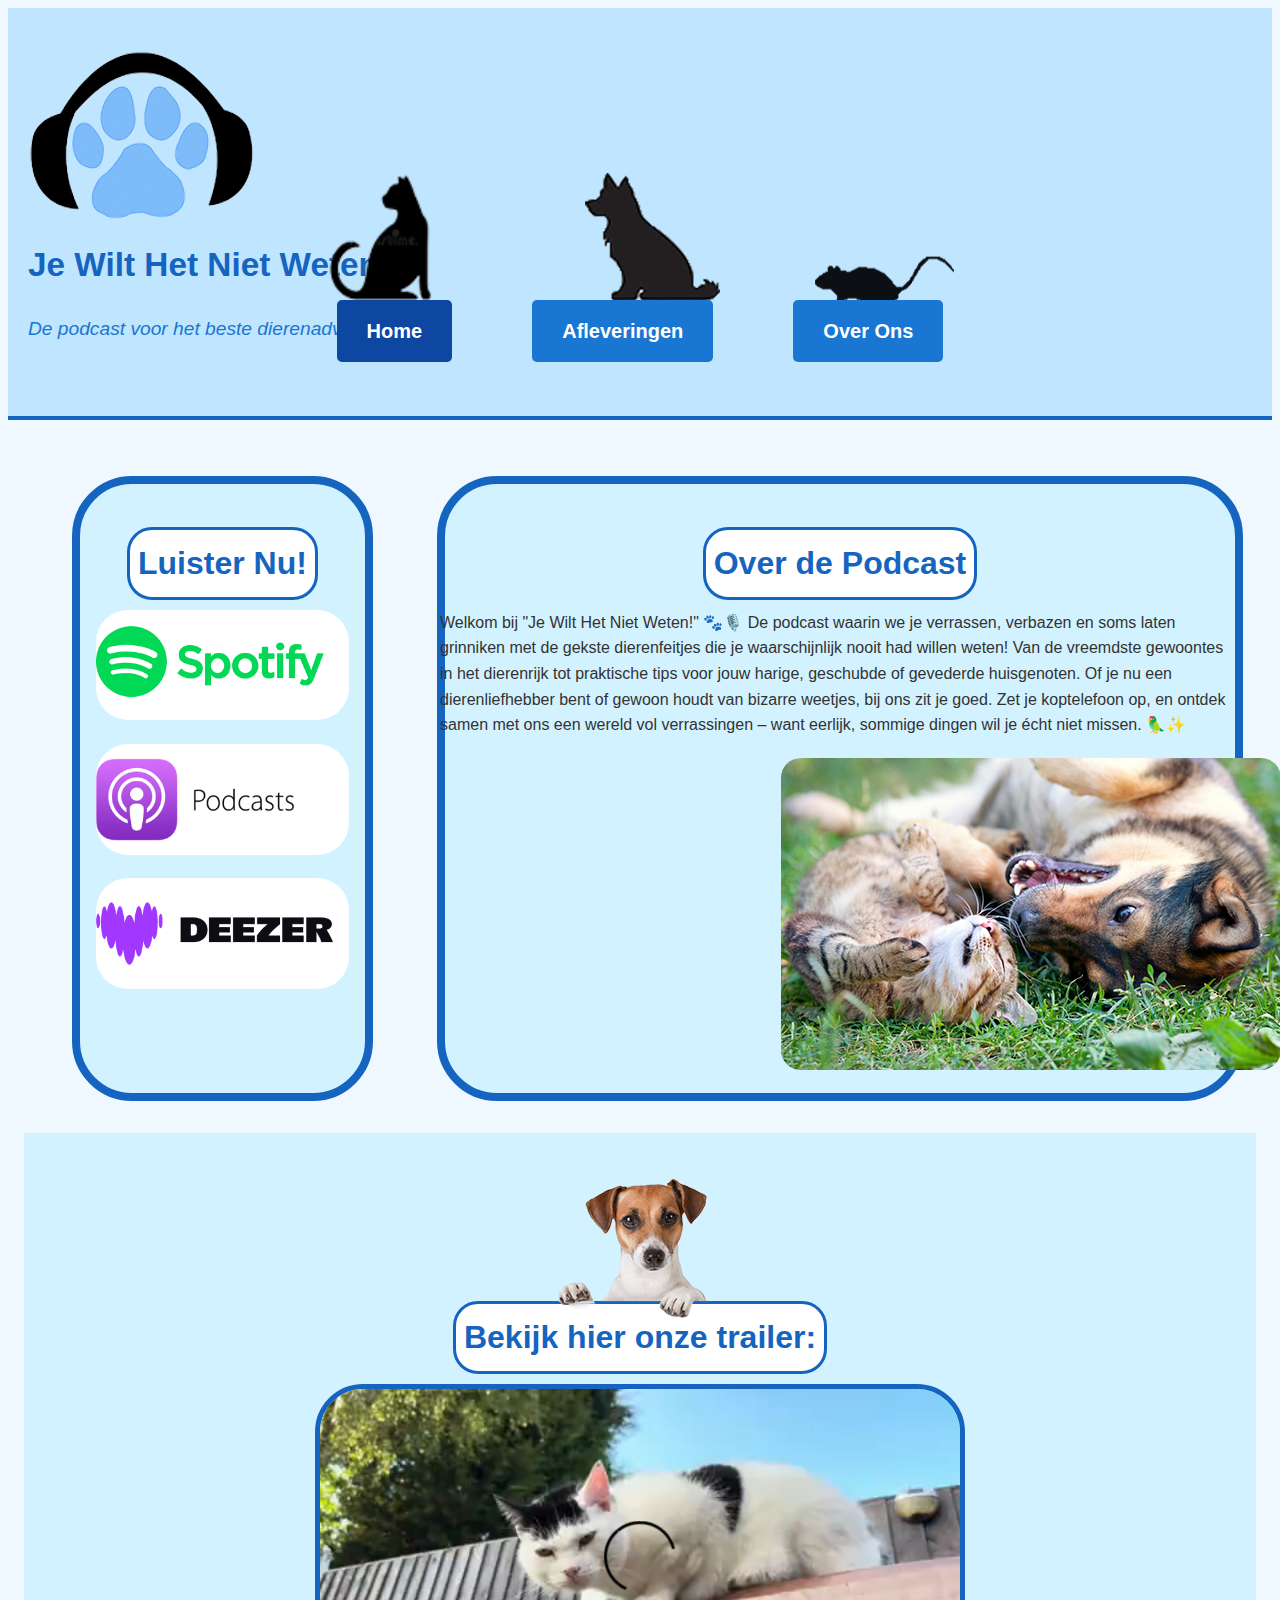
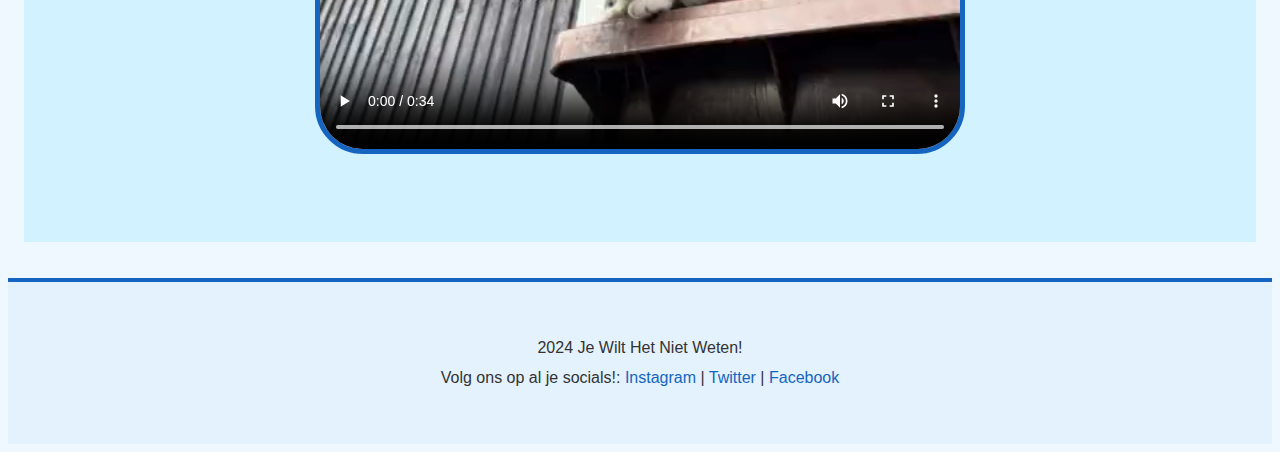
<file: index.html>
<!DOCTYPE html>
<html lang="NL">

<head>
    <meta charset="UTF-8">
    <meta name="viewport" content="width=device-width, initial-scale=1.0">
    <title>Je Wilt Het Niet Weten!</title>
    <link rel="stylesheet" href="styles.css">
</head>

<body class="Home">
    <header>
        <img src="pics/Logos.png" alt="logo">
        <h1>Je Wilt Het Niet Weten!</h1>
        <p>De podcast voor het beste dierenadvies</p>
        <div>
            <img src="pics/kat.png" alt="kat">
            <img src="pics/dog.png" alt="dog">
            <img src="pics/mouse.png" alt="muis">
        </div>
        <nav>
            <ul>
                <li class="Current"><a href="index.html">Home</a></li>
                <li><a href="second.html">Afleveringen</a></li>
                <li><a href="third.html">Over Ons</a></li>
            </ul>
        </nav>
    </header>

    <main>
        <section>
            <h2>Luister Nu!</h2>
            <a href="https://www.spotify.com">
                <img src="pics/spotify.png" alt="spotify">
            </a>
            <a href="https://www.applemusic.com">
                <img src="pics/apple.png" alt="apple">
            </a>
            <a href="https://www.deezer.com">
                <img src="pics/deezer.png" alt="deezer">
            </a>
        </section>

        <section>
            <h2>Over de Podcast</h2>
            <p>
                Welkom bij "Je Wilt Het Niet Weten!" 🐾🎙️ De podcast waarin we je
                verrassen, verbazen en soms laten grinniken met de gekste
                dierenfeitjes die je waarschijnlijk nooit had willen weten! Van de
                vreemdste gewoontes in het dierenrijk tot praktische tips voor jouw
                harige, geschubde of gevederde huisgenoten. Of je nu een
                dierenliefhebber bent of gewoon houdt van bizarre weetjes, bij ons zit
                je goed. Zet je koptelefoon op, en ontdek samen met ons een wereld vol
                verrassingen – want eerlijk, sommige dingen wil je écht niet missen.
                🦜✨
            </p>
            <img class="dier" src="pics/huisdier.png" alt="dieren">
        </section>

        <section>
            <img src="pics/goddo.png" alt="dog">
            <h2>Bekijk hier onze trailer:</h2>
            <video width="640" height="360" controls>
                <source src="pics/content-teaser-video1.mp4" type="video/mp4">
                <source src="pics/content-teaser-video1.mp4" type="video/webm">
            </video>
        </section>
    </main>

    <footer>
        <p>2024 Je Wilt Het Niet Weten!</p>
        <p>
            Volg ons op al je socials!:
            <a href="https://www.instagram.com">Instagram</a> |
            <a href="https://www.twitter.com">Twitter</a> |
            <a href="https://www.facebook.com">Facebook</a>
        </p>
    </footer>
</body>

</html>
</file>
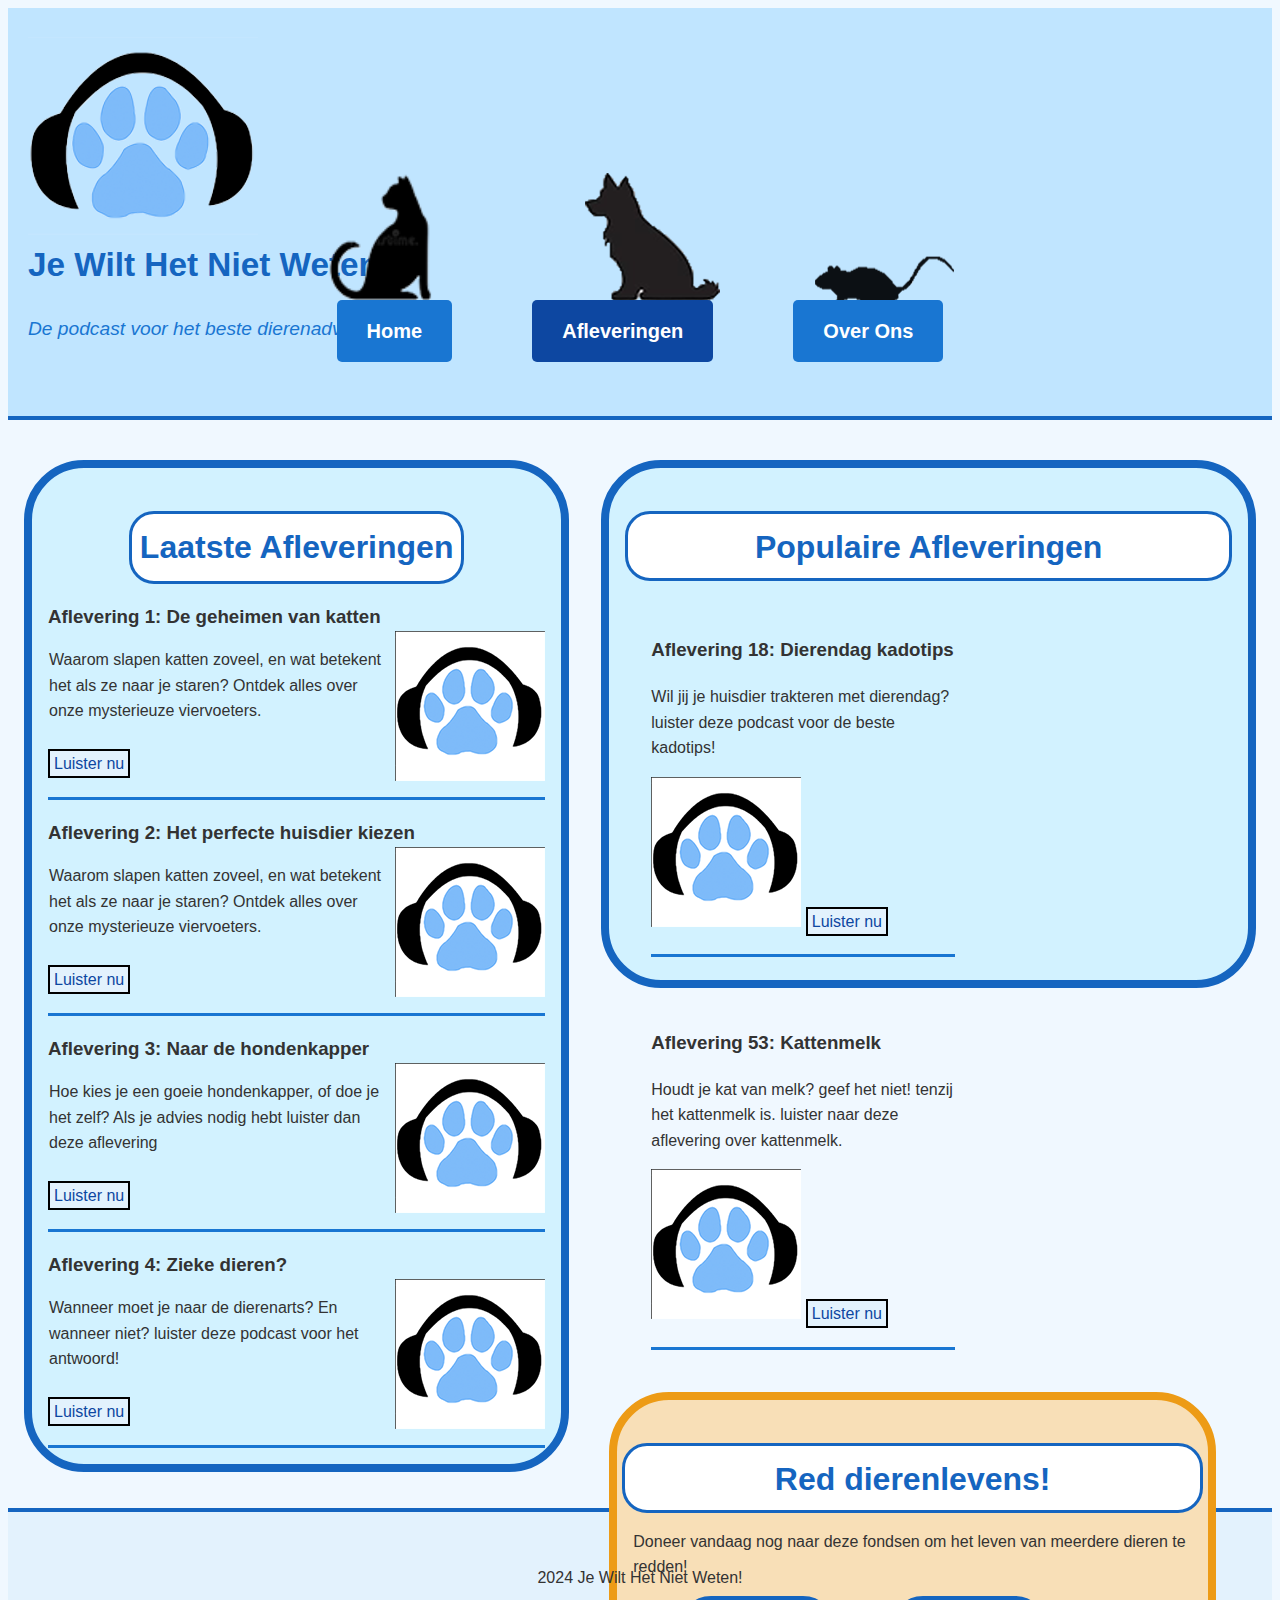
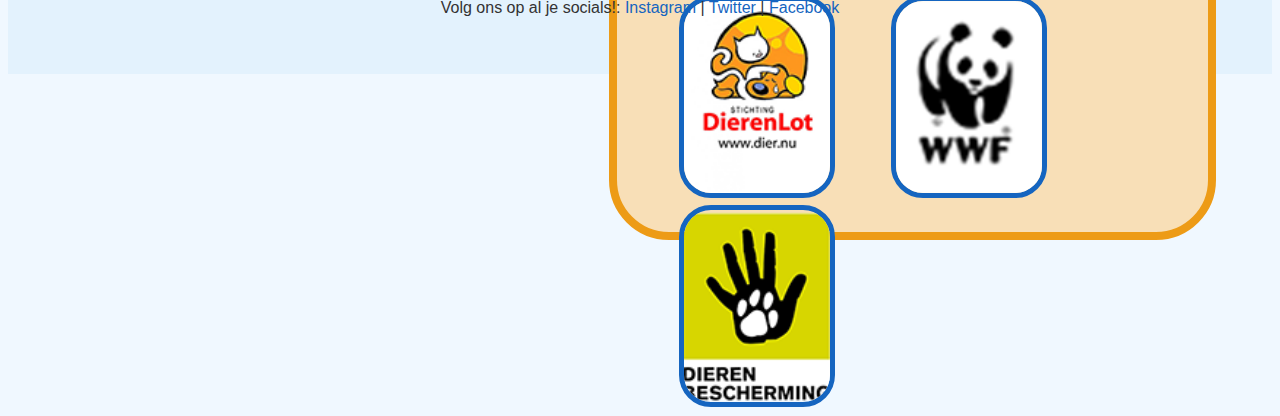
<file: second.html>
<!DOCTYPE html>
<html lang="NL">
  <head>
    <meta charset="UTF-8" />
    <meta name="viewport" content="width=device-width, initial-scale=1.0" />
    <title>Je Wilt Het Niet Weten!</title>
    <link rel="stylesheet" href="styles.css" />
  </head>
  <body class="Second">
    <header>
      <img src="pics/Logos.png" alt="logo" />
      <h1>Je Wilt Het Niet Weten!</h1>
      <p>De podcast voor het beste dierenadvies</p>
      <div>
        <img src="pics/kat.png" alt="kat" />
        <img src="pics/dog.png" alt="dog" />
        <img src="pics/mouse.png" alt="muis" />
      </div>

      <nav>
        <ul>
          <li><a href="index.html">Home</a></li>
          <li class="Current"><a href="second.html">Afleveringen</a></li>
          <li><a href="third.html">Over Ons</a></li>
        </ul>
      </nav>
    </header>

    <main>
      <section>
        <h2>Laatste Afleveringen</h2>
        <article>
          <h3>Aflevering 1: De geheimen van katten</h3>
          <div class="logo">
            <p>
              Waarom slapen katten zoveel, en wat betekent het als ze naar je
              staren? Ontdek alles over onze mysterieuze viervoeters.
            </p>
            <img src="pics/logo.png" alt="logo" />
          </div>
          <a href="https://www.spotify.com">Luister nu </a>
        </article>

        <article>
          <h3>Aflevering 2: Het perfecte huisdier kiezen</h3>
          <div class="logo">
            <p>
              Waarom slapen katten zoveel, en wat betekent het als ze naar je
              staren? Ontdek alles over onze mysterieuze viervoeters.
            </p>
            <img src="pics/logo.png" alt="logo" />
          </div>
          <a href="https://www.spotify.com">Luister nu </a>
        </article>

        <article>
          <h3>Aflevering 3: Naar de hondenkapper</h3>
          <div class="logo">
            <p>
              Hoe kies je een goeie hondenkapper, of doe je het zelf? Als je advies nodig hebt luister dan deze aflevering
            </p>
            <img src="pics/logo.png" alt="logo" />
          </div>
          <a href="https://www.spotify.com">Luister nu </a>
        </article>

        <article>
          <h3>Aflevering 4: Zieke dieren?</h3>
          <div class="logo">
            <p>
              Wanneer moet je naar de dierenarts? En wanneer niet? luister deze podcast voor het antwoord!
            </p>
            <img src="pics/logo.png" alt="logo" />
          </div>
          <a href="aflevering2.html">Luister nu </a>
        </article>
      </section>

      <section class="popular">
        <h2>Populaire Afleveringen</h2>
        <div class="afl">
          <article>
            <h3>Aflevering 18: Dierendag kadotips</h3>
            <p>
              Wil jij je huisdier trakteren met dierendag? luister deze podcast voor de beste kadotips!
            </p>
            <img src="pics/logo.png" alt="logo" />
            <a href="aflevering2.html">Luister nu </a>
          </article>
        </div>

        <div class="afl">
          <article>
            <h3>Aflevering 53: Kattenmelk</h3>
            <p>
              Houdt je kat van melk? geef het niet! tenzij het kattenmelk is. luister naar deze aflevering over kattenmelk.
            </p>
            <img src="pics/logo.png" alt="logo" />
            <a href="aflevering2.html">Luister nu </a>
          </article>
        </div>
        <section class="fonds">
          <h2>Red dierenlevens!</h2>
          <p>
            Doneer vandaag nog naar deze fondsen om het leven van meerdere
            dieren te redden!
          </p>
          <a href="https://www.dierenambulance.nl"> <img src="pics/dierenambulance.png" alt="dierenambulance" /> </a> 
          <a href="https://www.wwf.nl"> <img src="pics/wwf.png" alt="wwf" /> </a> 
          <a href="https://www.dierenbescherming.nl"> <img src="pics/dierenbesch.png" alt="dierenbescherming" /> </a> 
        </section>
      </section>
    </main>

    <footer>
      <p>2024 Je Wilt Het Niet Weten!</p>
      <p>
        Volg ons op al je socials!:
        <a href="https://www.instagram.com">Instagram</a> |
        <a href="https://www.twitter.com">Twitter</a> |
        <a href="https://www.facebook.com">Facebook</a>
      </p>
    </footer>
  </body>
</html>
</file>
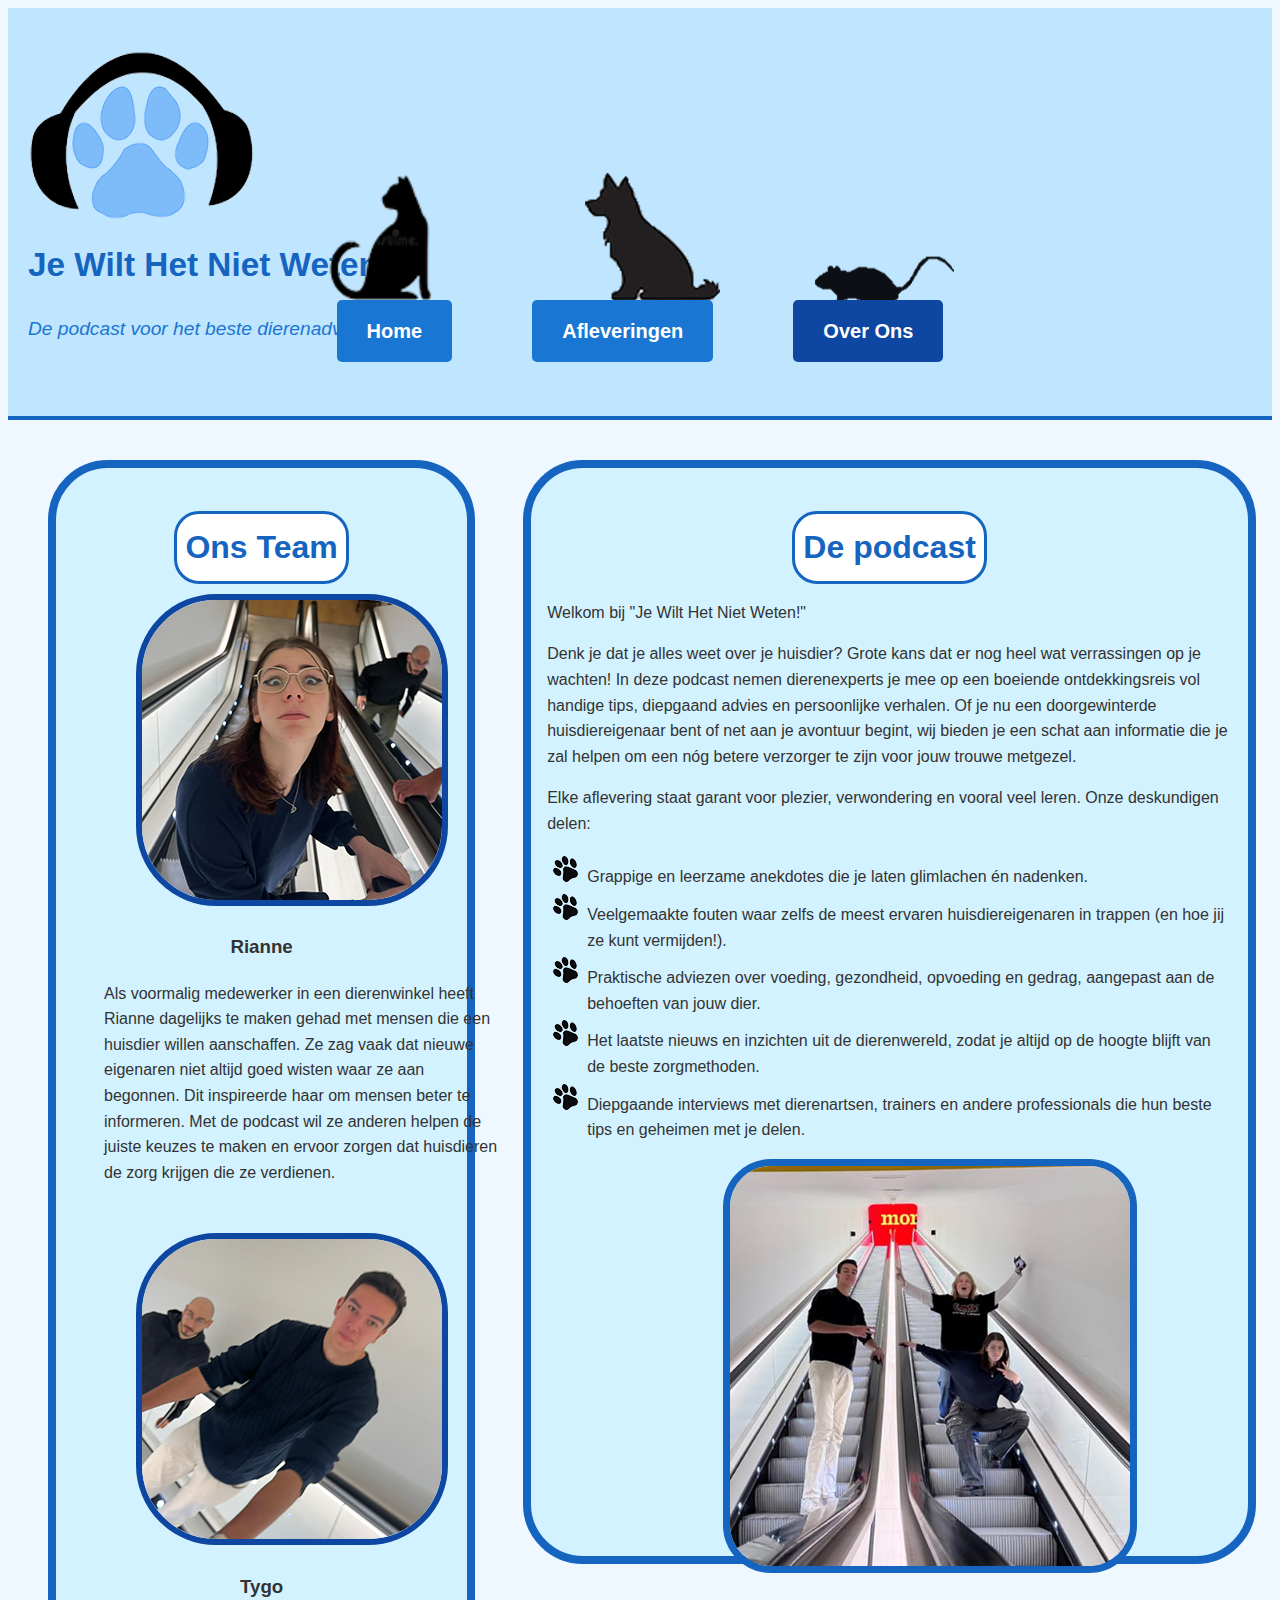
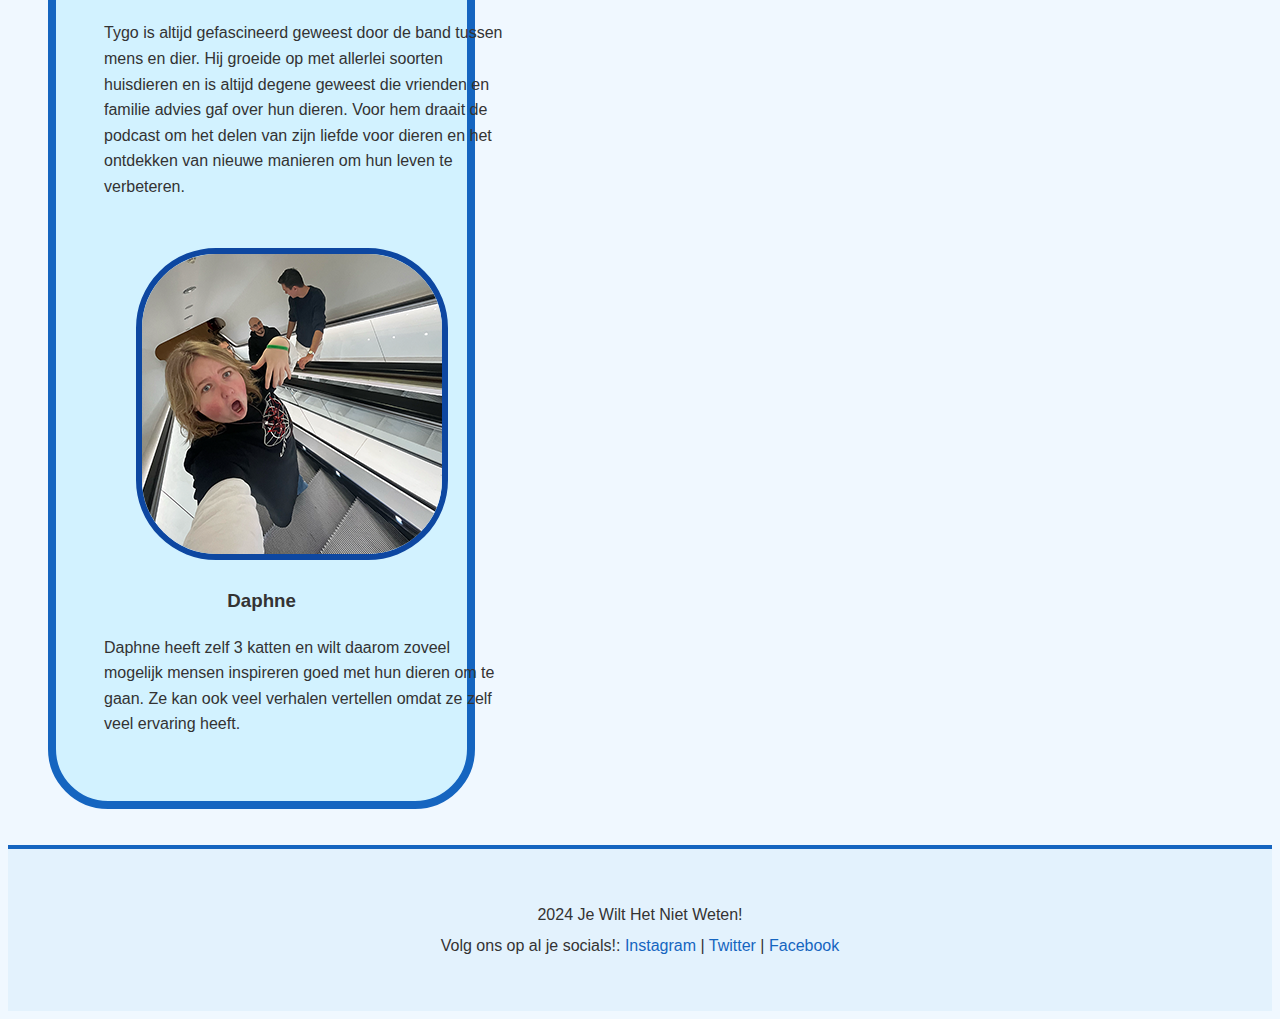
<file: third.html>
<!DOCTYPE html>
<html lang="NL">
  <head>
    <meta charset="UTF-8" />
    <meta name="viewport" content="width=device-width, initial-scale=1.0" />
    <title>Je Wilt Het Niet Weten!</title>
    <link rel="stylesheet" href="styles.css" />
  </head>
  <body class="Third">
    <header>
      <img src="pics/Logos.png" alt="logo" />
      <h1>Je Wilt Het Niet Weten!</h1>
      <p>De podcast voor het beste dierenadvies</p>
      <div>
        <img src="pics/kat.png" alt="kat" />
        <img src="pics/dog.png" alt="dog" />
        <img src="pics/mouse.png" alt="muis" />
      </div>
      <nav>
        <ul>
          <li><a href="index.html">Home</a></li>
          <li><a href="second.html">Afleveringen</a></li>
          <li class="Current"><a href="third.html">Over Ons</a></li>
        </ul>
      </nav>
    </header>
<main>
    <section>
      <h2>Ons Team</h2>
      <div class="personen">
        <img src="pics/rianne.png" alt="rianne">

        <h3>Rianne</h3>
        <p>
          Als voormalig medewerker in een dierenwinkel heeft Rianne dagelijks te
          maken gehad met mensen die een huisdier willen aanschaffen. Ze zag
          vaak dat nieuwe eigenaren niet altijd goed wisten waar ze aan
          begonnen. Dit inspireerde haar om mensen beter te informeren. Met de
          podcast wil ze anderen helpen de juiste keuzes te maken en ervoor
          zorgen dat huisdieren de zorg krijgen die ze verdienen.
        </p>
      </div>
      <div class="personen">
        <img src="pics/tygo.png" alt="tygo">

        <h3>Tygo</h3>
        <p>
          Tygo is altijd gefascineerd geweest door de band tussen mens en dier.
          Hij groeide op met allerlei soorten huisdieren en is altijd degene
          geweest die vrienden en familie advies gaf over hun dieren. Voor hem
          draait de podcast om het delen van zijn liefde voor dieren en het
          ontdekken van nieuwe manieren om hun leven te verbeteren.
        </p>
      </div>
      <div class="personen">
        <img src="pics/daf.png" alt="daphne">

        <h3>Daphne</h3>
        <p>
          Daphne heeft zelf 3 katten en wilt daarom zoveel mogelijk mensen inspireren goed met hun dieren om te gaan. Ze kan ook veel verhalen vertellen omdat ze zelf veel ervaring heeft.
        </p>
      </div>
    </section>
    <section>
      <h2>De podcast</h2>
      <p>Welkom bij "Je Wilt Het Niet Weten!"</p>

      <p>
        Denk je dat je alles weet over je huisdier? Grote kans dat er nog heel
        wat verrassingen op je wachten! In deze podcast nemen dierenexperts je
        mee op een boeiende ontdekkingsreis vol handige tips, diepgaand advies
        en persoonlijke verhalen. Of je nu een doorgewinterde huisdiereigenaar
        bent of net aan je avontuur begint, wij bieden je een schat aan
        informatie die je zal helpen om een nóg betere verzorger te zijn voor
        jouw trouwe metgezel.
      </p>

      <p>
        Elke aflevering staat garant voor plezier, verwondering en vooral veel
        leren. Onze deskundigen delen:
      </p>

      <ol>
        <li>
          Grappige en leerzame anekdotes die je laten glimlachen én nadenken.
        </li>
        <li>
          Veelgemaakte fouten waar zelfs de meest ervaren huisdiereigenaren in
          trappen (en hoe jij ze kunt vermijden!).
        </li>
        <li>
          Praktische adviezen over voeding, gezondheid, opvoeding en gedrag,
          aangepast aan de behoeften van jouw dier.
        </li>
        <li>
          Het laatste nieuws en inzichten uit de dierenwereld, zodat je altijd
          op de hoogte blijft van de beste zorgmethoden.
        </li>
        <li>
          Diepgaande interviews met dierenartsen, trainers en andere
          professionals die hun beste tips en geheimen met je delen.
        </li>
      </ol>
      <img class="" src="pics/team.png" alt="team">
    </section>
    </main>

    <footer>
        <p>2024 Je Wilt Het Niet Weten!</p>
        <p>
          Volg ons op al je socials!:
          <a href="https://www.instagram.com">Instagram</a> |
          <a href="https://www.twitter.com">Twitter</a> |
          <a href="https://www.facebook.com">Facebook</a>
        </p>
    </footer>
  </body>
</html>
</file>
<file: styles.css>
body {
  font-family: Arial, sans-serif;
  line-height: 1.6;
  background-color: #f0f8ff;
  color: #333;
  font-family: "Segoe UI", Tahoma, Geneva, Verdana, sans-serif;
}

section {
  margin: 1em;
  border: solid 8px #1565c0;
  border-radius: 60px;
  padding: 1em;
  background-color: #d2f2ff;
}

header {
  padding: 20px;
  background-color: #c0e5ff;
  height: 23em;
  border-bottom: solid 4px #1565c0;
}

header > img {
  margin-bottom: -50px;
}

header h1 {
  font-size: 25pt;
  color: #1565c0;
}

header p {
  font-size: 1.2rem;
  margin: 10px 0;
  color: #1976d2;
  font-style: italic;
}

header div {
  display: flex;
  justify-content: center;
  margin-bottom: -30px;
  margin-left: -4em;
}

header div img:first-child {
  width: 15em;
}
nav ul {
  font-family: "Gill Sans", "Gill Sans MT", Calibri, "Trebuchet MS", sans-serif;
  list-style: none;
  padding: 0;
  display: flex;
  justify-content: center;
  gap: 80px;
  margin: 0;
}

H1,
H2 {
  font-family: Impact, Haettenschweiler, "Arial Narrow Bold", sans-serif;
}

header div {
  gap: 80px;
  margin-top: -15em;
}

header div img {
  margin-bottom: -1em;
}
nav ul li {
  position: relative;
}

nav ul li a {
  text-decoration: none;
  font-size: 15pt;
  color: white;
  font-weight: bold;
  padding: 20px 30px;
  border-radius: 5px;
  background-color: #1976d2;
  transition: background-color 0.3s ease;
}

nav ul li a:hover,
nav ul li.Current a {
  background-color: #0d47a1;
}

.Home main {
  display: flex;
  flex-wrap: wrap;
}

h2 {
  border: solid;
  border-radius: 25px;
  background-color: white;
  padding: 8px;
}

.Home main section:first-child {
  width: 20%;
  padding: 1em;
  margin-left: 4em;
  margin-top: 2em;
}

.Home main section:first-child img {
  background-color: #ffffff;
  margin-bottom: 1em;
  border-radius: 2em;
  transition: ease-in 0.2s;
}

.Home main section:first-child img:hover {
  background-color: #c0c7cd;
}

.Home main section:nth-child(2) {
  width: 60%;
  margin-left: 3em;
  margin-top: 2em;
}

.Home main section:last-child {
  width: 100%;
  border-radius: 0px;
  border: none;
  text-align: center;
  padding: 2em;
  padding-bottom: 5em;
}

.Home main section:last-child h2 {
  margin-top: -28px;
}

.Home main video {
  border: 5px solid;
  border-color: #1565c0;
  border-radius: 3em;
}

h2 {
  color: #1565c0;
  font-size: 2rem;
  margin-bottom: 10px;
  justify-self: center;
}

.Home section p {
  margin: 10px 0 20px;
  justify-self: center;
  width: 50em;
}

.Home section img {
  max-width: 100%;
  border-radius: 20px;
}

.Home .dier {
  margin-left: 20em;
}

.dier {
  margin-left: 20em;
}

header {
  margin-bottom: 1.5em;
}
footer {
  text-align: center;
  padding: 3em;
  background-color: #e3f2fd;
  border-top: solid 4px #1565c0;
  margin-top: 20px;
  color: #333;
}

footer p {
  margin: 5px 0;
}

footer a {
  text-decoration: none;
  color: #1565c0;
  transition: color 0.3s ease;
}

.Second main a {
  border: solid black 2px;
  padding: 4px;
  text-decoration: none;
  color: #0d47a1;
  background-color: #e3f2fd;
}

.Second main section:first-child {
  width: 40%;
}

.logo {
  display: flex;
  margin: -20px 0px -30px 1px;
}

.Second article {
  border-bottom: #1976d2 solid 3px;
  padding-bottom: 20px;
}

.Second main {
  display: flex;
}

.popular {
  display: flex;
  flex-wrap: wrap;
  width: 48%;
  margin: 1em;
  height: 30em;
}

.Second main section:last-child h2 {
  width: 100%;
  text-align: center;
  height: 1.5em;
}

.afl {
  width: 19em;
  margin: 1em;
  padding: 10px;
}

.Third section:first-of-type {
  width: 30%;
  padding: 1em;
  margin-left: 2.5em;
}

.Third section:first-of-type img {
  border: solid 6px;
  border-color: #0d47a1;
  border-radius: 5em;
  margin-left: 4em;
}

.Third section:first-of-type h3 {
  text-align: center;
}

.Third section:first-of-type p {
  width: 25em;
  margin-bottom: 3em;
  margin-left: 2em;
}

.Third main {
  display: flex;
}

.Third section:last-child {
  width: 55%;
  height: 66em;
}

.Third section:last-child {
  margin-left: 2em;
}

.Third section:last-child img {
  height: 25em;
  border: #1565c0 solid 7px;
  border-radius: 3em;
  margin-left: 11em;
}

.Third section:last-child li {
  list-style-image: url("pics/PAW.png");
}

.fonds {
  width: 60em;
  height: 25em;
  margin-left: -1em;
  background-color: #f8dfb7;
  border-color: #ed9b16;
}

.fonds img {
  margin-left: 2.5em;
  border: #1565c0 solid 5px;
  border-radius: 2em;
  height: 12em;
  transition: ease-in 0.3s;
  visibility: visible;
}

.fonds img:hover {
  border-color: rgb(121, 156, 230);
  border-width: 10px;
}

.fonds a {
  visibility: hidden;
}
</file>
